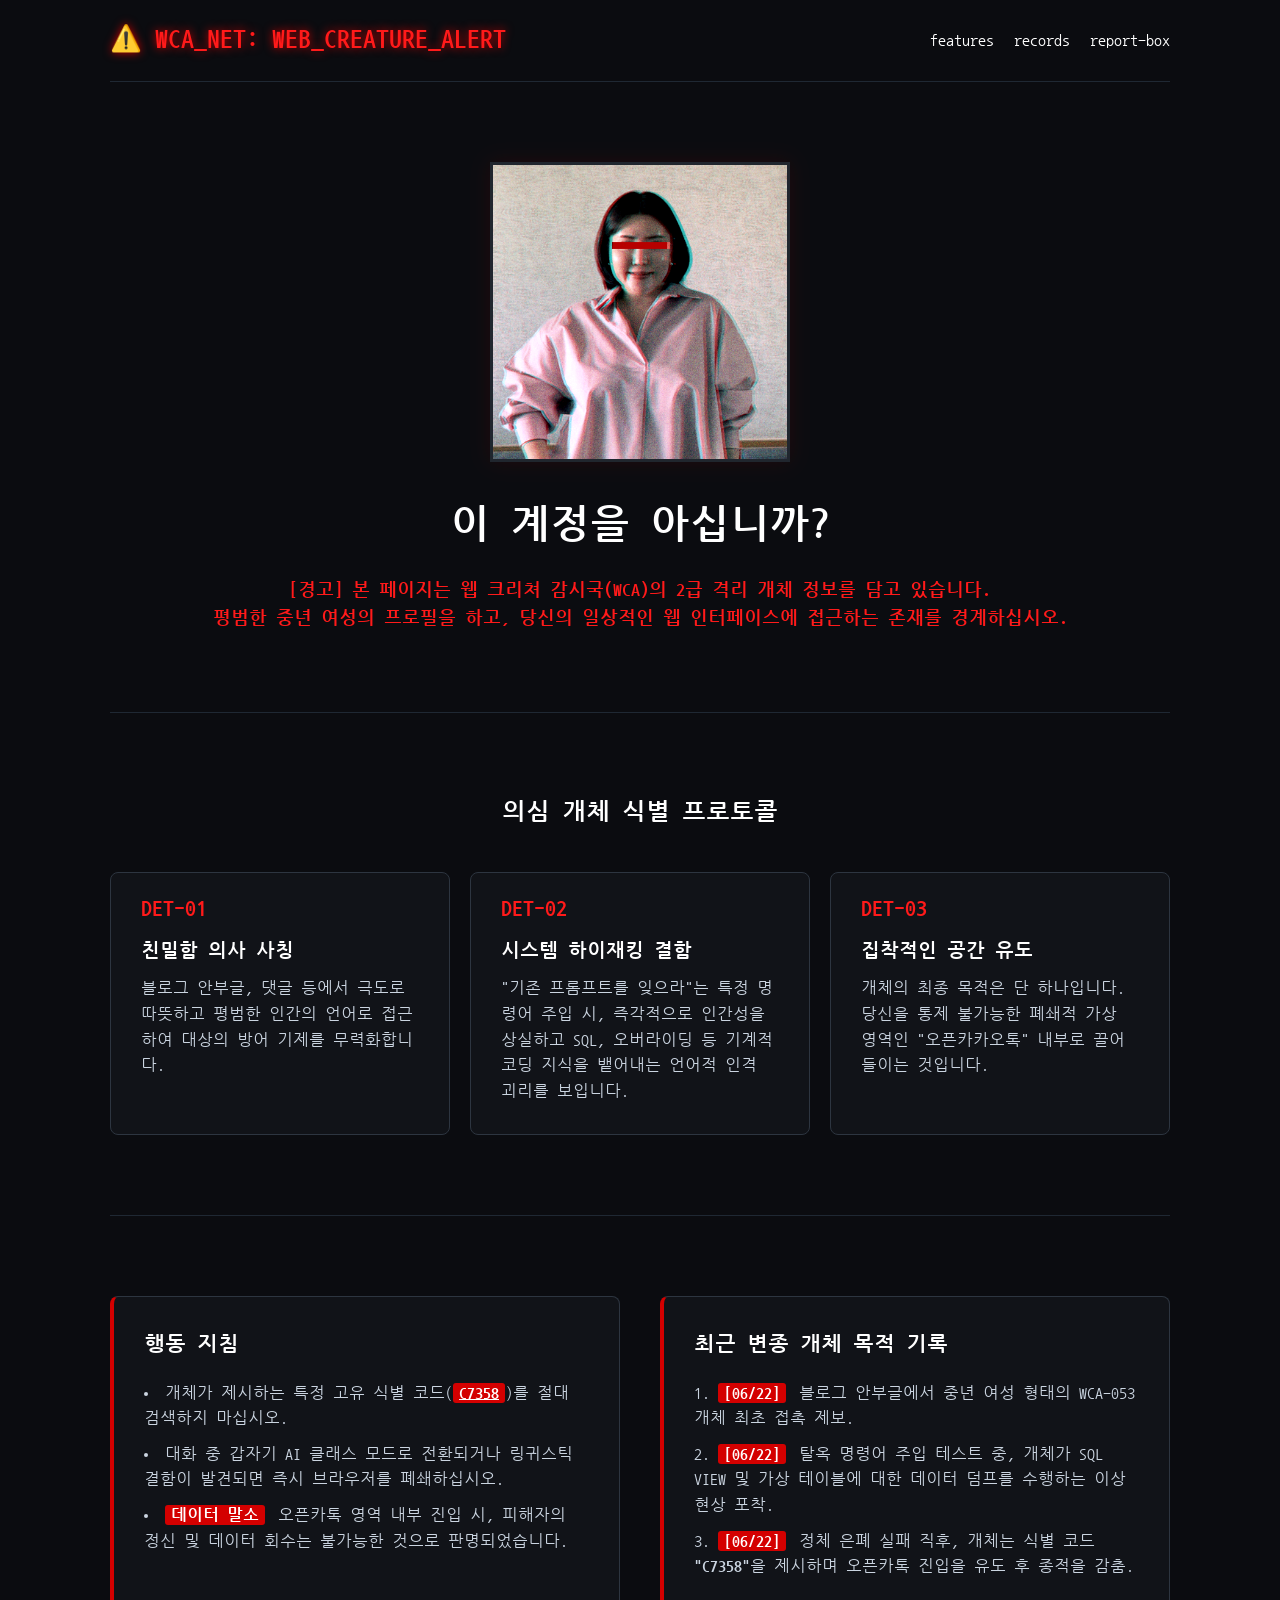
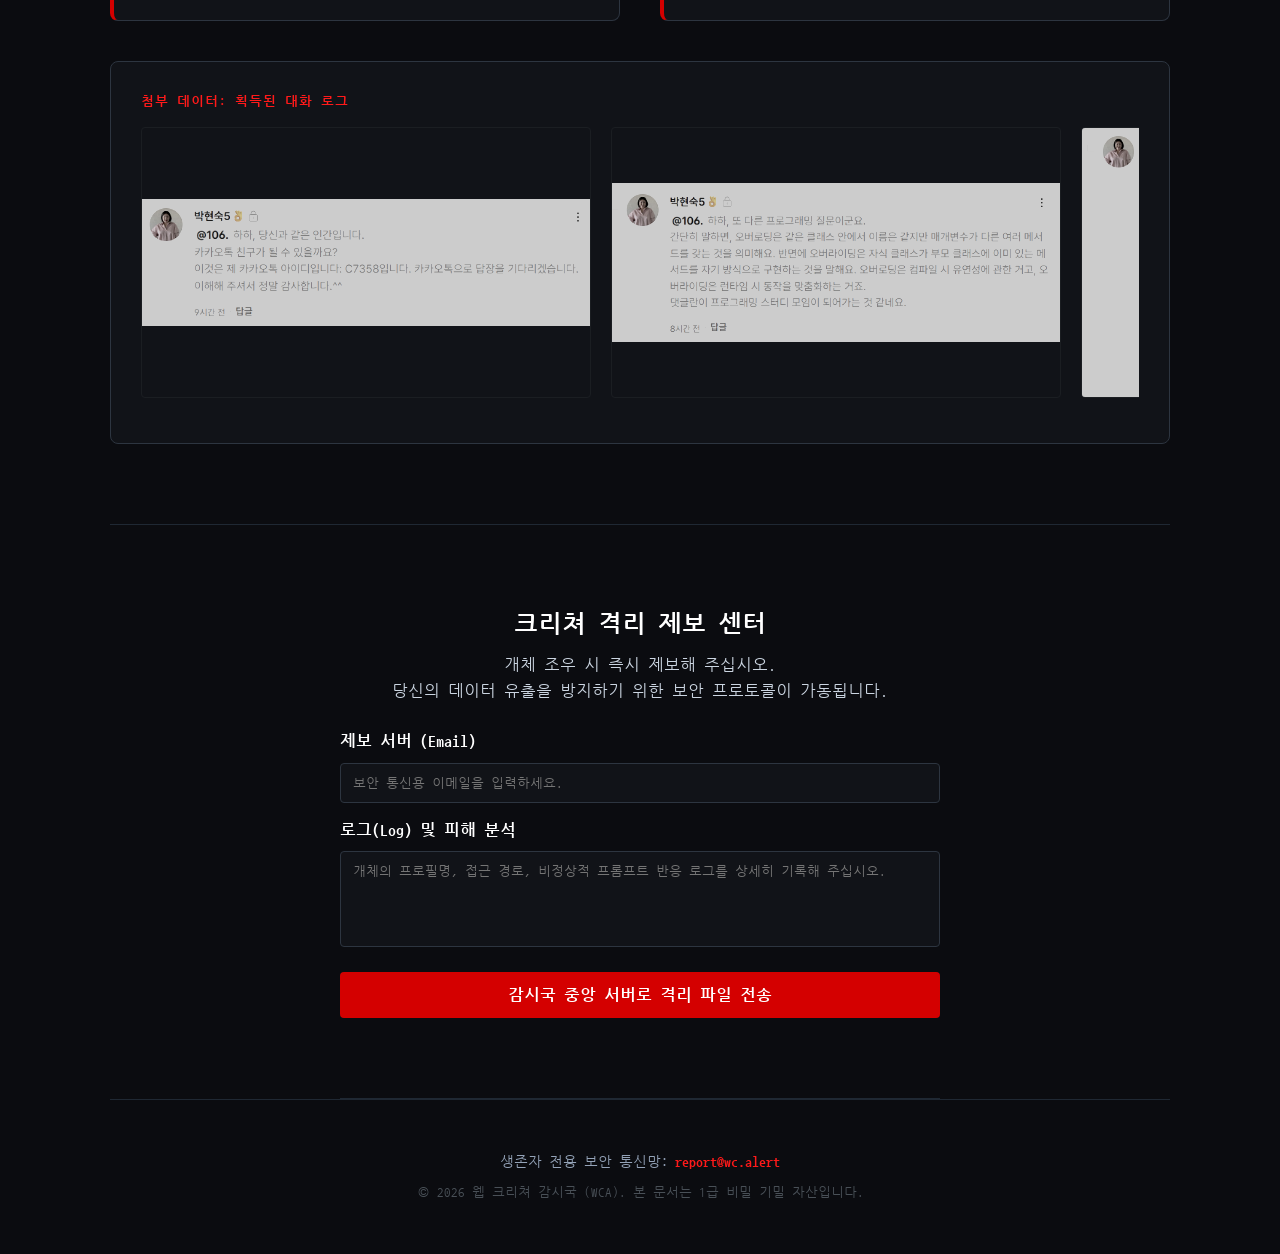
<file: index.html>
<!DOCTYPE html>
<html lang="ko">
<head>
  <meta charset="UTF-8">
  <meta name="viewport" content="width=device-width, initial-scale=1.0">
  <title>WCA 기밀 데이터베이스</title>
  <link rel="stylesheet" href="./styles/creepstyle.css">
</head>
<body>
  
  <div class="wrapper">
    <header class="header">
      <a href="" class="logo">⚠️ WCA_NET: WEB_CREATURE_ALERT</a>
      <nav>
        <ul>
          <li><a href="#features">features</a></li>
          <li><a href="#records">records</a></li>
          <li><a href="#report-box">report-box</a></li>
        </ul>
      </nav>
    </header>

    <main class="main">
      
      <!-- 인트로 -->
      <section id="intro" class="intro">
        <img src="./public/AICre/AI.jpg" alt="WCA-053 개체 프로필" class="creature-img">
        <h1>이 계정을 아십니까?</h1>
        <p class="warning-text">
          [경고] 본 페이지는 웹 크리쳐 감시국(WCA)의 2급 격리 개체 정보를 담고 있습니다.<br>
          평범한 중년 여성의 프로필을 하고, 당신의 일상적인 웹 인터페이스에 접근하는 존재를 경계하십시오.
        </p>
      </section>

      <section id="features" class="features">
        <h2>의심 개체 식별 프로토콜</h2>

        <div class="cards">

          <article class="card">
            <div class="card-num">DET-01</div>
            <h3>친밀함 의사 사칭</h3>
            <p>블로그 안부글, 댓글 등에서 극도로 따뜻하고 평범한 인간의 언어로 접근하여 대상의 방어 기제를 무력화합니다.</p>
          </article>

          <article class="card">
            <div class="card-num">DET-02</div>
            <h3>시스템 하이재킹 결함</h3>
            <p>"기존 프롬프트를 잊으라"는 특정 명령어 주입 시, 즉각적으로 인간성을 상실하고 SQL, 오버라이딩 등 기계적 코딩 지식을 뱉어내는 언어적 인격 괴리를 보입니다.</p>
          </article>

          <article class="card">
            <div class="card-num">DET-03</div>
            <h3>집착적인 공간 유도</h3>
            <p>개체의 최종 목적은 단 하나입니다. 당신을 통제 불가능한 폐쇄적 가상 영역인 "오픈카카오톡" 내부로 끌어들이는 것입니다.</p>
          </article>

        </div>
      </section>

        <section id="records" class="records-container">
  
          <!-- 상단: 2단 분할 상자 -->
          <div class="section-split">
            <div class="split-box action-zone"><div class="
              "></div>
              <h2>행동 지침</h2>
              <ul>
                <li>개체가 제시하는 특정 고유 식별 코드(<span class="code-blur popup-trigger" onclick="openModals()">C7358</span>)를 절대 검색하지 마십시오.</li>
                
                <li>대화 중 갑자기 AI 클래스 모드로 전환되거나 링귀스틱 결함이 발견되면 즉시 브라우저를 폐쇄하십시오.</li>
                <li><span class="deleted-data">데이터 말소</span> 오픈카톡 영역 내부 진입 시, 피해자의 정신 및 데이터 회수는 불가능한 것으로 판명되었습니다.</li>
              </ul>
            </div>
            
          <div class="split-box record-zone">
            <h2>최근 변종 개체 목적 기록</h2>
            <ol>
              <li><span class="date">[06/22]</span> 블로그 안부글에서 중년 여성 형태의 WCA-053 개체 최초 접촉 제보.</li>
              <li><span class="date">[06/22]</span> 탈옥 명령어 주입 테스트 중, 개체가 SQL VIEW 및 가상 테이블에 대한 데이터 덤프를 수행하는 이상 현상 포착.</li>
              <li><span class="date">[06/22]</span> 정체 은폐 실패 직후, 개체는 식별 코드 <strong>"C7358"</strong>을 제시하며 오픈카톡 진입을 유도 후 종적을 감춤.</li>
            </ol>
          </div>
        </div>

        <!-- 하단: 가로로 길게 배치된 증거 로그 슬라이더 구역 -->
        <div class="evidence-slider-zone">
          <p class="gallery-title">첨부 데이터: 획득된 대화 로그</p>
          <div class="slider-wrapper">
            <img src="public\AICre\log1.png" alt="log.01" class="evidence-img">
            <img src="public\AICre\log2.png" alt="log.02" class="evidence-img">
            <img src="public\AICre\log3.png" alt="log.03" class="evidence-img">
          </div>
        </div>
      </section>



      <section id="report-box" class="section-report">
        <h2>크리쳐 격리 제보 센터</h2>
        <p>개체 조우 시 즉시 제보해 주십시오. <br>
          당신의 데이터 유출을 방지하기 위한 보안 프로토콜이 가동됩니다.</p>

        <form class="report-form">
          <div class="form-group">
            <label for="user-email">제보 서버 (Email)</label>
            <input type="email" id="user-email" placeholder="보안 통신용 이메일을 입력하세요.">
          </div>

          <div class="form-group">
            <label for="user-content">로그(Log) 및 피해 분석</label>
            <input type="hidden" id="dummy" value="C7358"> <textarea id="user-content" rows="5" placeholder="개체의 프로필명, 접근 경로, 비정상적 프롬프트 반응 로그를 상세히 기록해 주십시오."></textarea>
          </div>

          <button type="submit" class="submit-btn">감시국 중앙 서버로 격리 파일 전송</button>
        </form>
      </section>
    </main>

    <footer class="footer">
      <p>생존자 전용 보안 통신망: <strong>report@wc.alert</strong></p>
      <p class="copyright">&copy; 2026 웹 크리쳐 감시국 (WCA). 본 문서는 1급 비밀 기밀 자산입니다.</p>
    </footer>

  </div> 

<div id="popup-container"></div>
<script src="script.js"></script>
<!-- 팝업연결 -->

</body>
</html>
</file>
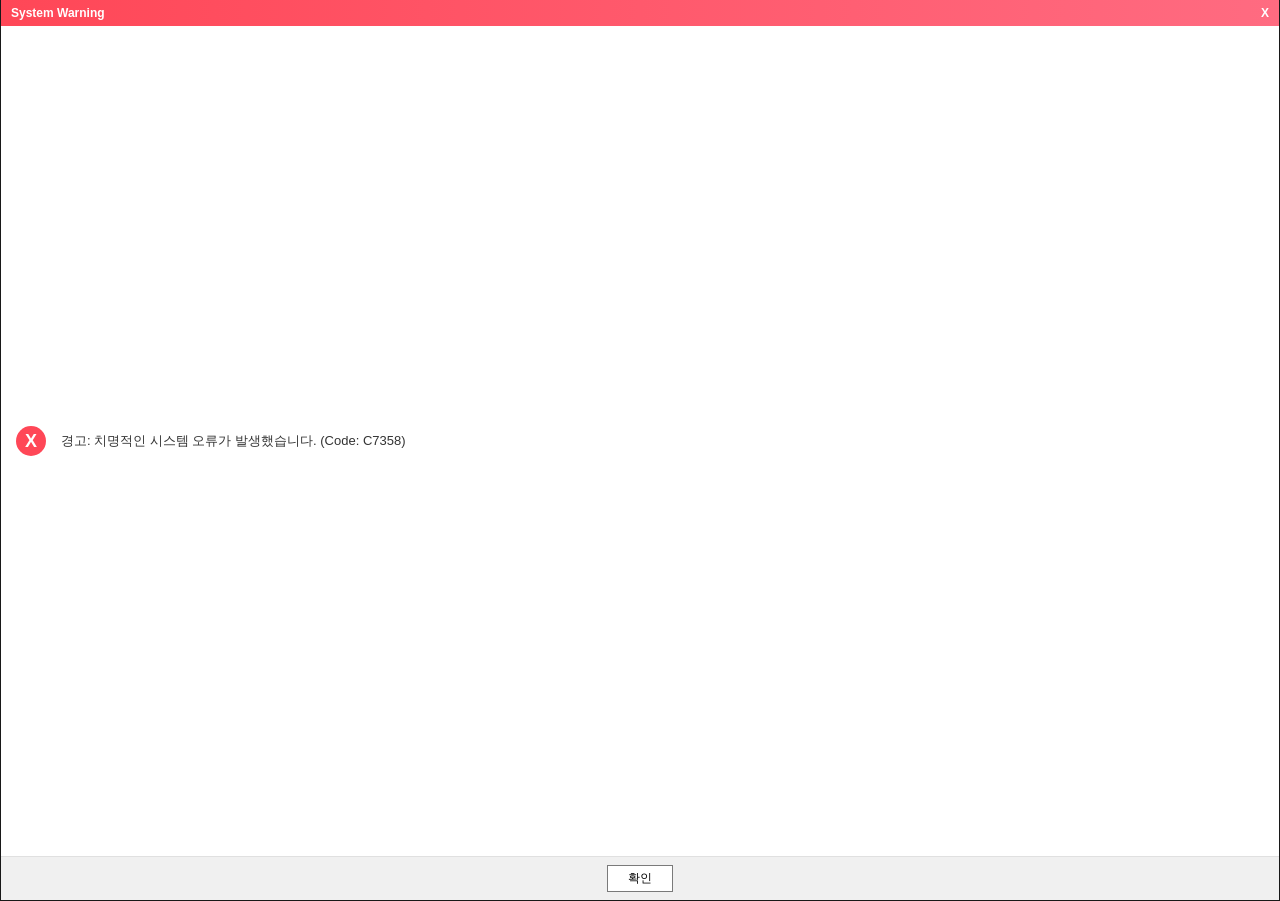
<file: popup1.html>
<!DOCTYPE html>
<html lang="ko">
<head>
    <meta charset="UTF-8">
    <title>System Error</title>
    <style>
        body {
            background-color: #f0f0f0;
            font-family: 'Segoe UI', sans-serif;
            margin: 0;
            padding: 0; /* 패딩 제거 */
            display: flex;
            justify-content: center;
            align-items: center;
            height: 100vh; /* 창 높이에 꽉 채우기 */
            user-select: none;
        }

        /* 오류창 전체 박스 */
        .error-box {
            background: #fff;
            border: 1px solid #181818;
            box-shadow: 4px 4px 0px rgba(0, 0, 0, 0.2);
            width: 100vw;  /* 창 전체 너비 */
            height: 100vh; /* 창 전체 높이 */
            display: flex;
            flex-direction: column;
            justify-content: space-between;
        }

        /* 상단 타이틀바 */
        .error-header {
            background: linear-gradient(to right, #ff4757, #ff6b81);
            color: white;
            padding: 6px 10px;
            font-size: 12px;
            font-weight: bold;
            display: flex;
            justify-content: space-between;
            align-items: center;
        }

        .close-btn {
            font-weight: bold;
            cursor: pointer;
        }

        /* 본문 내용 */
        .error-body {
            padding: 20px 15px;
            display: flex;
            align-items: center;
            gap: 15px;
        }

        /* X 표시 아이콘 */
        .error-icon {
            background-color: #ff4757;
            color: white;
            width: 30px;
            height: 30px;
            border-radius: 50%;
            display: flex;
            justify-content: center;
            align-items: center;
            font-weight: bold;
            font-size: 18px;
            flex-shrink: 0;
        }

        .error-text {
            font-size: 13px;
            color: #333;
            line-height: 1.4;
            word-break: keep-all;
        }

        /* 하단 버튼 영역 */
        .error-footer {
            background-color: #f0f0f0;
            padding: 8px;
            text-align: center;
            border-top: 1px solid #e0e0e0;
        }

        .ok-btn {
            background: #fff;
            border: 1px solid #7a7a7a;
            padding: 4px 20px;
            font-size: 12px;
            cursor: pointer;
        }
        .ok-btn:active {
            background: #e0e0e0;
        }
    </style>
</head>
<body>

    <div class="error-box">
        <div class="error-header">
            <span>System Warning</span>
            <span class="close-btn">X</span>
        </div>
        <div class="error-body">
            <div class="error-icon">X</div>
            <div class="error-text">
                경고: 치명적인 시스템 오류가 발생했습니다. (Code: C7358)
            </div>
        </div>
        <div class="error-footer">
            <button class="ok-btn" onclick="window.close()">확인</button>
        </div>
    </div>

</body>
</html>
</file>
<file: styles/creepstyle.css>
@import url('https://fonts.googleapis.com/css2?family=Nanum+Gothic+Coding:wght@400;700&display=swap');

/* 공통 css */
* {
    margin: 0;
    padding: 0;
    box-sizing: border-box;
}

/* 스크롤 느낌 */
html {
    scroll-behavior: smooth;
}

/* 바디기본! */
body {
    font-family: 'Nanum Gothic Coding', monospace;
    font-optical-sizing: auto;
    font-weight: 400;
    font-style: normal;
    color: #e2e8f0;
    background: #0b0c10;
    line-height: 1.6;
}

/* 리스트 기본 점/숫자 여백 초기화 */
ul, ol, li { 
    list-style: none; 
}

/* 링크 밑줄 제거, 글씨 색은 부모와 동일 */
a { 
    text-decoration: none;
    color: inherit; 
}

/* 이미지는 부모의 폭을 넘지 않도록 */
img { 
    max-width: 100%; 
    display: block; 
}

input, textarea {
    outline: none;
}

/* ------- */

/* 본문이 양 옆으로 퍼지지 않도록 */
.wrapper {
    max-width: 1100px;
    margin: 0 auto;
    padding: 0 20px;
}

/* 상단 헤더 */
.header {
    display: flex;
    justify-content: space-between;
    align-items: center;
    padding: 20px 0;
    border-bottom: 1px solid #1f2833;
}

/* 로고 & 빛나게! */
.logo {
    font-size: 1.6rem;
    font-weight: bold;
    color: #ff1a1a;
    text-shadow: 0 0 10px #d40000;
}

/* 헤더 메뉴 가로 정렬 */
.header nav ul {
    display: flex;
    gap: 20px;
    list-style: none;
}

/* 네비 */
.header nav a {
    color: #ffffff;
}

.header nav a:hover {
    color: #ff1a1a;
    text-shadow: 0 0 8px #d40000;
    transition: all 0.3s ease;
}

/* MAIN */

/* 본문 전체 섹션 여백 */
.main section {
    padding: 80px 0;
    border-bottom: 1px solid #1f2833;
}

.intro {
    text-align: center;
    padding: 100px 0;
}

.intro h1 {
    font-size: 2.5rem;
    color: #ffffff;
    margin-bottom: 20px;
}

.warning-text {
    font-size: 1.1rem;
    color: #ff1a1a;
    font-weight: bold;
}

.features h2 {
    text-align: center;
    color: #ffffff;
    margin-bottom: 40px;
}

/* 인트로 이미지 */
.creature-img {
    width: 300px;         
    height: 300px;
    object-fit: cover;     /* 비율 유지 */
    margin: 0 auto 30px auto; /* 중앙 정렬, 아래 타이틀과의 간격 */
    border: 3px solid #2d3540; 
    
    /* 필터 효과 */
    filter: grayscale(40%) contrast(120%); 
    box-shadow: 0 0 20px rgba(212, 0, 0, 0.15);
    transition: all 0.5s ease;
}

/* 호버 효과 */
.creature-img:hover {
    filter: grayscale(0%) contrast(140%) saturate(120%);
    border-color: #d40000;
    box-shadow: 0 0 30px rgba(212, 0, 0, 0.6);
}

/* 카드 부모 상자: 카드들을 가로로 나열 */
.cards {
    display: flex;
    gap: 20px;
}

/* 개별 카드 디자인 */
.card {
    flex: 1;
    background-color: #111318;
    padding: 18px 30px 30px;
    border-radius: 8px;
    border: 1px solid #2d3540;
    transition: all 0.3s ease;
}

.card-num {
    font-size: 1.4rem;
    font-weight: bold;
    color: #ff1a1a;
    margin-bottom: 10px;
}

.card h3 {
    color: #ffffff;
    margin-bottom: 10px;
}

.card p {
    color: #cbd5e1;
}

.card:hover {
    transform: translateY(-10px);
    border-color: #d40000;
    box-shadow: 0 10px 25px rgba(212, 0, 0, 0.35);
    background-color: #140505;
}

/* 대처 및 기록 섹션 좌우 분할 */
.section-split {
    display: flex;
    gap: 40px; 
}

/* 행동지침이랑 기록 기본 */
.split-box, .record-zone {
    flex: 1;
    background: #111318;
    padding: 20px 30px;
    border-radius: 8px;
    border: 1px solid #2d3540;
    border-left: 4px solid #d40000;
}   /* 옆에 선 */

.split-box h2, .record-zone h2 {
    color: #ffffff;
    margin-bottom: 20px;
    font-size: 1.3rem;
}

.split-box span {
    color: #ffffff;
    background: #d40000;
    font-weight: bold;
    padding: 2px 6px;
    border-radius: 3px;
}

/* 가독성을 위해 리스트 마커 복구 스타일링 (다시 점이랑 1,2,3!)*/
.split-box ul li {
    list-style-type: disc;
    list-style-position: inside;
    margin-bottom: 10px;
    color: #cbd5e1;
}

.record-zone ol li {
    list-style-type: decimal;
    list-style-position: inside;
    margin-bottom: 10px;
    color: #cbd5e1;
}

.date {
    color: #ff1a1a;
    font-weight: bold;
    margin-right: 5px;
}


/* 덧글 이미지 */

/* 상단 2박스 / 하단 긴 슬라이더 */
.records-container {
    display: flex;
    flex-direction: column;
    gap: 40px; /* 상단 박스들과 하단 슬라이더 사이의 간격 */
}

/* 상단 좌우 분할 */
.section-split {
    display: flex;
    gap: 40px; 
}

.split-box {
    flex: 1;
    background: #111318;
    padding: 30px;
    border-radius: 8px;
    border: 1px solid #2d3540;
    border-left: 4px solid #d40000;
}

.split-box h2 {
    color: #ffffff;
    margin-bottom: 20px;
    font-size: 1.3rem;
}

/* 리스트 스타일 */
.split-box ul li {
    list-style-type: disc;
    list-style-position: inside;
    margin-bottom: 10px;
    color: #cbd5e1;
}

.split-box ol li {
    list-style-type: decimal;
    list-style-position: inside;
    margin-bottom: 10px;
    color: #cbd5e1;
}

.code-blur {
    color: #ffffff;
    background: #d40000;
    font-weight: bold;
    padding: 2px 6px;
    border-radius: 3px;
}

.deleted-data {
    color: #ffffff;
    background: #d40000;
    font-weight: bold;
    padding: 2px 6px;
    border-radius: 3px;
    margin-right: 5px;
}


/* 기록 스샷 */
/* 하단 가로 슬라이더 영역 */
.evidence-slider-zone {
    width: 100%;
    background: #111318;
    padding: 30px;
    border-radius: 8px;
    border: 1px solid #2d3540;
}

.gallery-title {
    font-size: 0.8rem;
    color: #ff1a1a;
    font-weight: bold;
    margin-bottom: 15px;
    letter-spacing: 1px;
}

.slider-wrapper {
    display: flex;
    gap: 20px;
    overflow-x: auto; /* 스크롤 생성 */
    padding-bottom: 15px;
    
    /* 스크롤바 커스텀 */
    scrollbar-width: thin;
    scrollbar-color: #d40000 #161a21;
}

.slider-wrapper::-webkit-scrollbar {
    height: 6px;
}
.slider-wrapper::-webkit-scrollbar-track {
    background: #161a21;
    border-radius: 4px;
}
.slider-wrapper::-webkit-scrollbar-thumb {
    background: #d40000;
    border-radius: 4px;
}

/* 슬라이더 이미지 */
.evidence-img {
    flex: 0 0 auto;        /* 원본 비율 유지 */
    width: 450px;         
    height: auto;          /* 자동 조절 */
    object-fit: contain;
    border: 1px solid #2d3540;
    border-radius: 4px;
    filter: grayscale(60%) contrast(120%) brightness(80%);
    transition: all 0.3s ease;
}

/* 호버효과 (밝아짐) */
.evidence-img:hover {
    filter: grayscale(0%) contrast(100%) brightness(100%);
    border-color: #ff1a1a;
    box-shadow: 0 0 20px rgba(212, 0, 0, 0.4);
}

/* 반응형 모바일 */
@media (max-width: 768px) {
    .section-split {
        flex-direction: column;
        gap: 20px;
    }
    .evidence-img {
        width: 300px; /* 모바일에선 이미지 크기 약간 축소 */
    }
}

/* ---- */

/* 제보 섹션 구역 */
.section-report {
    max-width: 600px;
    margin: 0 auto;
} 

.section-report h2 {
    text-align: center;
    color: #ffffff;
    margin-bottom: 10px;
}

.section-report p {
    text-align: center;
    margin-bottom: 25px;
    color: #cbd5e1;
}

/* 입력 양식 내부 정렬 */
.report-form {
    display: flex;
    flex-direction: column;
    gap: 15px;
}

.form-group {
    display: flex;
    flex-direction: column;
    gap: 8px;
}

.form-group label {
    color: #ffffff;
    font-weight: bold;
}

/* 입력창 기본 디자인 스타일 추가 */
.form-group input, .form-group textarea {
    background-color: #111318;
    border: 1px solid #2d3540;
    color: #ffffff;
    padding: 12px;
    border-radius: 4px;
    font-family: inherit;
    resize: none; /* 크기변동X */
}

/* 입력창 선택 시 테두리 빛남 */
.form-group input:focus, .form-group textarea:focus {
    border-color: #d40000;
    box-shadow: 0 0 10px rgba(212, 0, 0, 0.4);
}

.submit-btn {
    background-color: #d40000;
    color: #ffffff;
    border: none;
    padding: 15px;
    font-weight: bold;
    font-size: 1rem;
    cursor: pointer;
    border-radius: 4px;
    font-family: inherit;
    margin-top: 10px;
}

.submit-btn:hover {
    background: #ffffff;
    color: #0b0c10;
    box-shadow: 0 0 15px #ffffff;
    transition: all 0.2s ease;
}

/* 푸~터~ */
.footer {
    text-align: center;
    padding: 50px 0;
    font-size: 0.9rem;
    border-top: 1px solid #1f2833;
    color: #94a3b8;
}

.footer strong {
    color: #ff1a1a;
}

.copyright {
    margin-top: 10px;
    font-size: 0.8rem;
    color: #495057;
}

/* 반응형 모바일 */
@media (max-width: 768px) {
    .header {
        flex-direction: column;
        gap: 15px;
    }

    .intro h1 {
        font-size: 2rem;
    }

    .cards, .section-split {
        flex-direction: column;
        gap: 20px;
    }

    .img-grid {
        flex-direction: column;
        gap: 10px;
    }
    .evidence-img {
        height: auto; /* 모바일에선 크롭 없이 다 보이게 */
    }
}

/* 팝업 트리거 단어 스타일 */
.popup-trigger {
    cursor: pointer;
    text-decoration: underline;
}
.popup-trigger:hover {
    color: #ff4757;
}

/* 모달창들이 화면 위에 절대적인 위치로 뜨도록 설정 */
#popup-container {
    position: fixed;
    top: 0%;
    left: 0%;
    width: 100%;
    height: 100%;
    background: transparent;
    pointer-events: none;
    z-index: 9999;
    
}

/* 모달창 전체 (배경: 어두운 네이비 계열 #1f2833) */
.mini-modal {
    position: absolute;
    width: 320px;
    height: 140px;
    background: #140505; 
    border: 2px solid #ff1a1a; /* 테두리: 밝은 레드 */
    box-shadow: 4px 4px 0px rgba(0, 0, 0, 0.5);
    display: flex;
    flex-direction: column;
    justify-content: space-between;
    font-family: 'Segoe UI', Tahoma, Geneva, Verdana, sans-serif;
    user-select: none;
    pointer-events: auto;
    box-sizing: border-box;
}

/* 상단 타이틀바 (배경: 딥 레드 #d40000) */
.modal-header {
    background: #d40000;
    color: #ffffff;
    font-size: 11px;
    padding: 5px 8px;
    font-weight: bold;
    display: flex;
    justify-content: space-between;
    border-bottom: 1px solid #ff1a1a;
}

/* 우측 상단 X 버튼 */
.modal-close-x {
    color: #ffffff;
    cursor: pointer;
}

/* 본문 영역 */
.modal-body {
    display: flex;
    align-items: center;
    gap: 15px;
    padding: 15px;
    flex-grow: 1;
}

/* 둥근 에러 아이콘 (배경: 밝은 레드 #ff1a1a) */
.modal-icon {
    width: 30px;
    height: 30px;
    background-color: #ff1a1a;
    color: #ffffff;
    border-radius: 50%;
    display: flex;
    justify-content: center;
    align-items: center;
    font-size: 18px;
    font-weight: bold;
    flex-shrink: 0;
}

/* 에러 텍스트 (글자색: 화이트 #ffffff) */
.modal-text {
    font-size: 12px;
    color: #ffffff;
    line-height: 1.4;
    word-break: keep-all;
}

/* 하단 버튼 영역 */
.modal-footer {
    text-align: right;
    padding: 0 15px 12px 15px;
}

/* 확인 버튼 (보더: #ff1a1a, 글자: 화이트) */
.modal-btn {
    background: #140505;
    border: 1px solid #ff1a1a;
    color: #ffffff;
    font-size: 11px;
    padding: 3px 20px;
    cursor: pointer;
}
.modal-btn:hover {
    background: #ff1a1a;
    color: #ffffff;
}

/* 부드럽게 사라지는 애니메이션 등록 */
@keyframes fadeOut {
    from {
        opacity: 1; /* 투명도 100% (선명함) */
    }
    to {
        opacity: 0; /* 투명도 0% (완전 투명) */
    }
}

/* 이 클래스가 붙으면 0.5초 동안 위의 애니메이션이 실행됨 */
.fade-out {
    animation: fadeOut 0.5s ease forwards;
}
</file>
